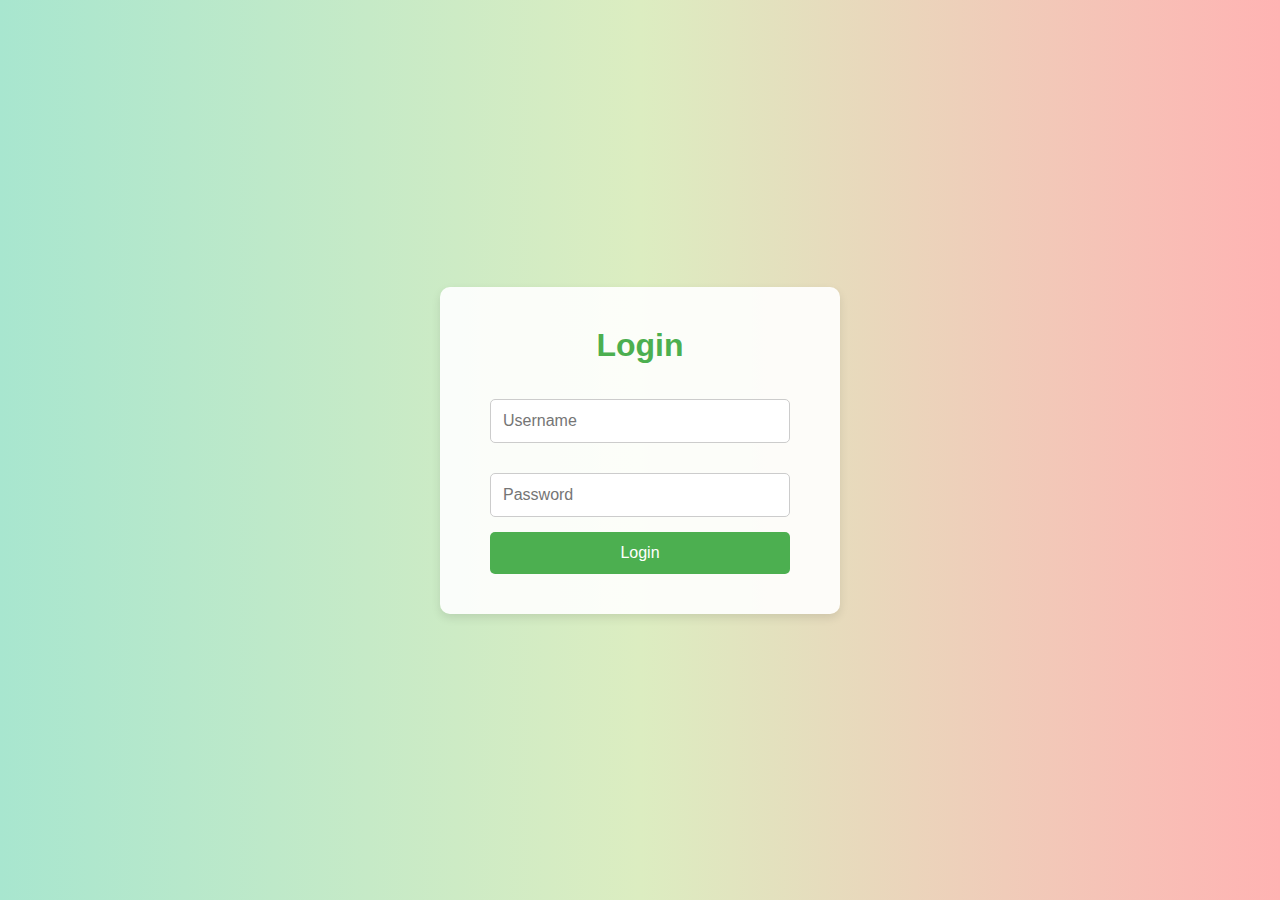
<file: index.html>
<!DOCTYPE html>
<html lang="en">
<head>
    <meta charset="UTF-8">
    <meta name="viewport" content="width=device-width, initial-scale=1.0">
    <title>Login</title>
    <style>
        /* General reset and body styling */
        * {
            margin: 0;
            padding: 0;
            box-sizing: border-box;
        }

        body {
            font-family: 'Arial', sans-serif;
            background: linear-gradient(to right, #A8E6CF, #DCEDC1, #FFB3B3);
            display: flex;
            justify-content: center;
            align-items: center;
            height: 100vh;
            background-size: cover;
            background-position: center;
            color: #333;
        }

        .login-container {
            background: rgba(255, 255, 255, 0.9);
            padding: 40px 50px;
            border-radius: 10px;
            box-shadow: 0 4px 10px rgba(0, 0, 0, 0.1);
            text-align: center;
            width: 100%;
            max-width: 400px;
        }

        .login-container h2 {
            font-size: 2em;
            margin-bottom: 20px;
            color: #4CAF50;
            font-weight: bold;
        }

        .login-container input {
            width: 100%;
            padding: 12px;
            margin: 15px 0;
            border-radius: 5px;
            border: 1px solid #ccc;
            font-size: 16px;
            outline: none;
            transition: border 0.3s ease;
        }

        .login-container input:focus {
            border-color: #FFB3B3;
        }

        .login-container button {
            width: 100%;
            padding: 12px;
            background-color: #4CAF50;
            color: white;
            border: none;
            border-radius: 5px;
            font-size: 16px;
            cursor: pointer;
            transition: background-color 0.3s ease;
        }

        .login-container button:hover {
            background-color: #45a049;
        }

        .login-container button:disabled {
            background-color: #ccc;
        }

        .error-msg {
            color: #ff6666;
            margin-top: 15px;
            display: none;
        }

        .flower-decoration {
            position: absolute;
            top: 0;
            left: 0;
            width: 100%;
            height: 100%;
            background-image: url('https://www.transparenttextures.com/patterns/flower-pattern.png');
            background-size: 30%;
            opacity: 0.2;
            pointer-events: none;
        }

    </style>
</head> 
<body>
    <div class="flower-decoration"></div>

    <div class="login-container">
        <h2>Login</h2>
        <input type="text" id="username" placeholder="Username" />
        <input type="password" id="password" placeholder="Password" />
        <button id="loginBtn" onclick="login()">Login</button>
        <p id="errorMsg" class="error-msg">Incorrect username or password. Please try again in 10 seconds.</p>
    </div>

    <script>
        const correctUsername = "admin123";
        const correctPassword = "admin123";
        const errorMsg = document.getElementById("errorMsg");
        const loginBtn = document.getElementById("loginBtn");

        function login() {
            const enteredUsername = document.getElementById("username").value;
            const enteredPassword = document.getElementById("password").value;

            // Check if username and password are correct
            if (enteredUsername === correctUsername && enteredPassword === correctPassword) {
                window.location.href = "HOME.html";  // Redirect to the website
                alert('Log-in Successful')
            } else {
                errorMsg.style.display = "block";  // Show error message
                loginBtn.disabled = true;  // Disable login button
                

                // Wait for 10 seconds before allowing another attempt
                setTimeout(function() {
                    loginBtn.disabled = false;
                    errorMsg.style.display = "none";  // Hide error message
                }, 10000);  // 10 seconds (10000 ms)
            }
        }
    </script>
</body>
</html>
</file>
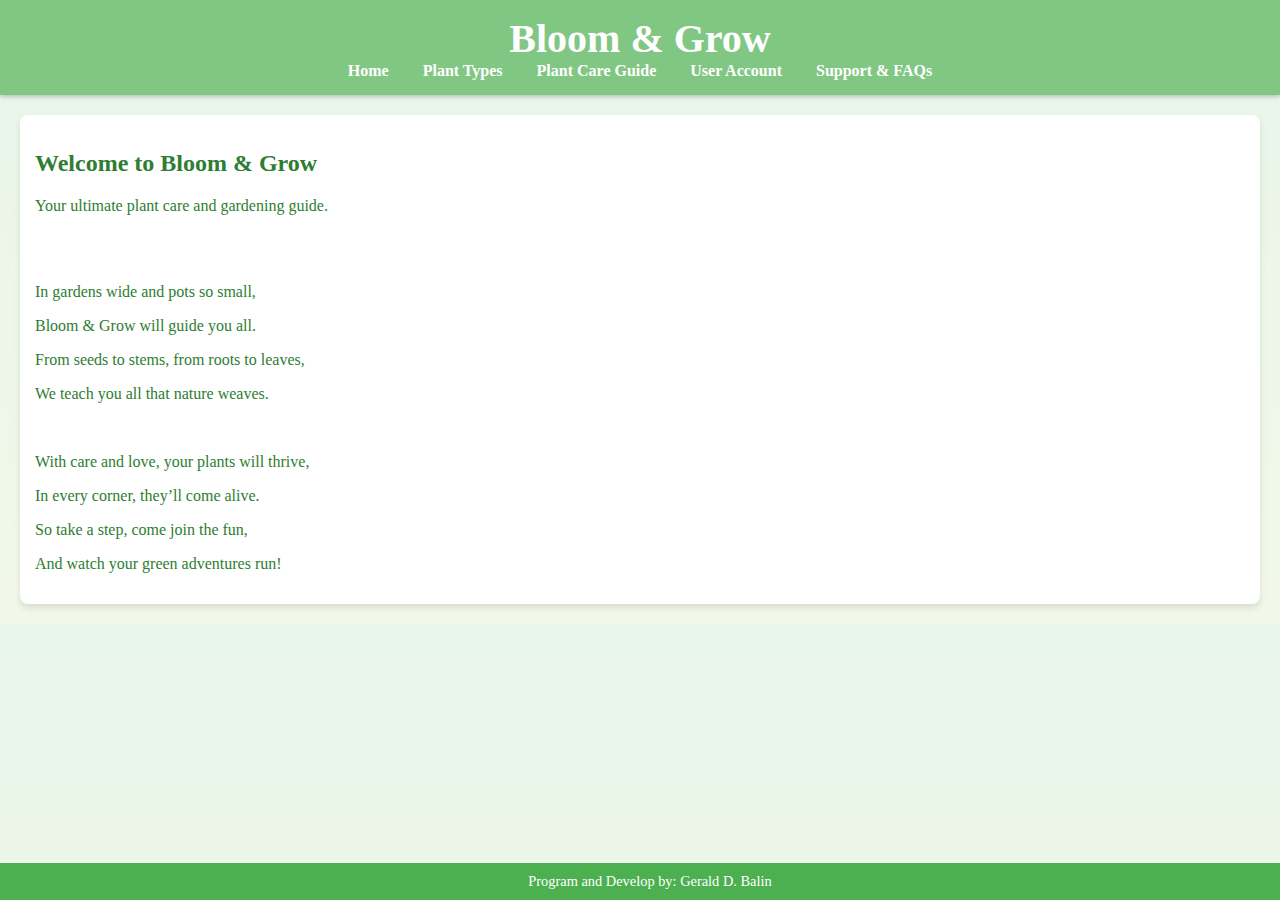
<file: HOME.html>
<!DOCTYPE html>
<html lang="en">
<head>
  <meta charset="UTF-8">
  <meta name="viewport" content="width=device-width, initial-scale=1.0">
  <title>Bloom & Grow</title>
  <link rel="icon" type="image/x-icon" href="bloomgrow.png ">
  <link rel="stylesheet" href="Bloom.css">
</head>
<body>
  <header>
    <h1>Bloom & Grow</h1>
    <nav>
      <a href="#" onclick="showSection('home')">Home</a>
      <a href="#" onclick="showSection('plant-types')">Plant Types</a>
      <a href="#" onclick="showSection('plant-care')">Plant Care Guide</a>
      <a href="#" onclick="showSection('user-account')">User Account</a>
      <a href="#" onclick="showSection('support-faq')">Support & FAQs</a>
    </nav>
  </header>

  <main>
    <!-- Home -->
    <section id="home" class="section active">
      <h2>Welcome to Bloom & Grow</h2>
      <p>Your ultimate plant care and gardening guide.</p>
      <br><br>
      <p>In gardens wide and pots so small,</p>
      <p>Bloom & Grow will guide you all.</p>
        <p>From seeds to stems, from roots to leaves,</p>
        <p>We teach you all that nature weaves.</p>
        <br>
        <p>With care and love, your plants will thrive,</p>
        <p>In every corner, they’ll come alive.</p>
        <p>So take a step, come join the fun,</p>
        <p>And watch your green adventures run!</p>
      </section>

    <!-- Plant Types -->
    <section id="plant-types" class="section">
      <h2>Plant Types</h2>
      <div id="plant-types-content">
        <button onclick="showPlantTypesOptions()">Categories</button>
        <button onclick="showSearch()">Search/Filter</button>
      </div>
    </section>

    <!-- Plant Care Guide -->
    <section id="plant-care" class="section">
      <h2>Plant Care Guide</h2>
      <p>Learn how to take care of your plants effectively.</p>
    </section>

    <!-- User Account -->
    <section id="user-account" class="section">
      <h2>User Account</h2>
      <button onclick="showSignUp()">Sign Up</button>
      <button onclick="showLogIn()">Log In</button>
      <div id="user-account-content"></div>
    </section>

    <!-- Support & FAQs -->
    <section id="support-faq" class="section">
      <h2>Support & FAQs</h2>
      <p>Find answers to common questions or contact our support team.</p>
    </section>
  </main>

  <script src="Bloom.js"></script>
  <footer>Program and Develop by: Gerald D. Balin</footer>
</body>
</html>
</file>
<file: Bloom.css>
body {
    font-family: 'Georgia', serif;
    margin: 0;
    padding: 0;
    background: linear-gradient(to bottom, #e8f5e9, #f1f8e9);
    color: #2e7d32;
  }
  
  header {
    background-color: #81c784;
    color: white;
    text-align: center;
    padding: 15px;
    box-shadow: 0 2px 4px rgba(0, 0, 0, 0.2);
  }
  
  header h1 {
    font-family: 'Cambria', serif;
    font-size: 2.5rem;
    margin: 0;
  }
  
  nav a {
    margin: 0 15px;
    color: white;
    font-weight: bold;
    font-size: 1rem;
    text-decoration: none;
  }
  
  nav a:hover {
    text-decoration: underline;
  }
  
  main {
    padding: 20px;
  }
  
  button {
    padding: 10px 20px;
    background: #66bb6a;
    color: white;
    border: none;
    font-size: 1rem;
    cursor: pointer;
    margin: 10px 0;
    border-radius: 5px;
    box-shadow: 0 2px 5px rgba(0, 0, 0, 0.2);
    transition: background 0.3s ease;
  }
  
  button:hover {
    background: #388e3c;
  }
  
  .section {
    display: none;
  }
  
  .section.active {
    display: block;
    padding: 15px;
    background: white;
    border-radius: 8px;
    box-shadow: 0 4px 6px rgba(0, 0, 0, 0.1);
  }
  
  #plant-types {
    background: url('https://www.transparenttextures.com/patterns/flowers.png') repeat;
    border: 1px solid #81c784;
    padding: 20px;
    border-radius: 10px;
  }
  
  form input {
    width: 100%;
    padding: 10px;
    margin: 10px 0;
    border: 1px solid #81c784;
    border-radius: 5px;
  }
  
  form button {
    width: 100%;
  }
  
  ul {
    list-style-type: square;
    margin: 20px 0;
    padding: 0 20px;
  }
  
  li {
    margin: 10px 0;
    color: #4caf50;
    font-weight: bold;
  }
  
  footer {
    text-align: center;
    padding: 10px;
    background: #4caf50;
    color: white;
    position: fixed;
    width: 100%;
    bottom: 0;
    font-size: 0.9rem;
  }
</file>
